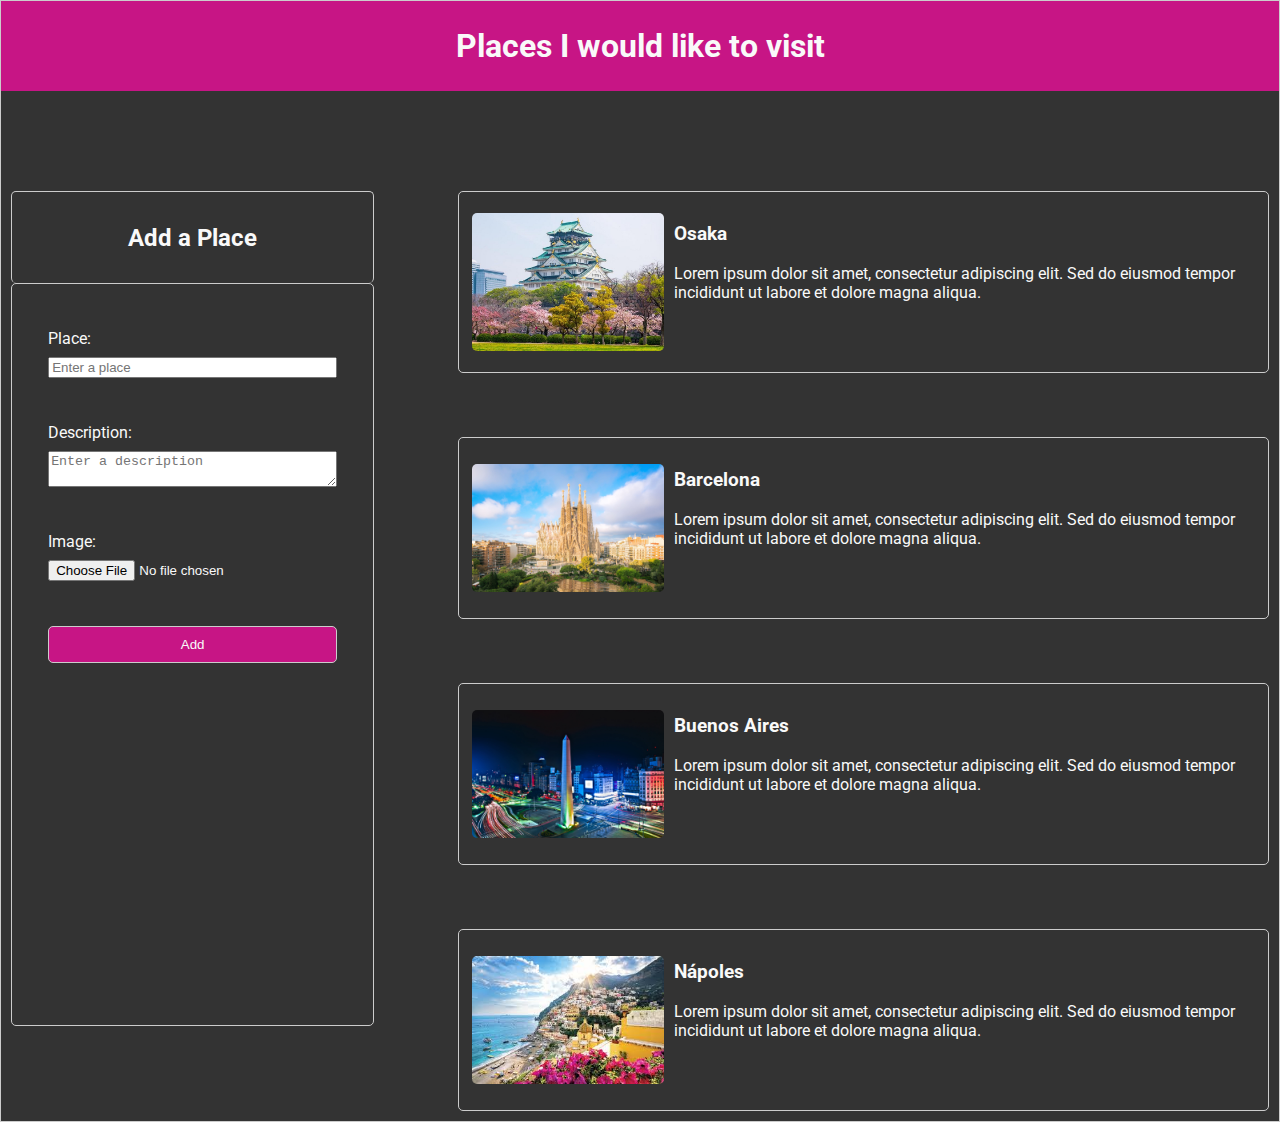
<file: w3_responsive/index.html>
<!DOCTYPE html>
<html lang="en">
<head>
    <meta charset="UTF-8">
    <meta name="viewport" content="width=device-width, initial-scale=1.0">
    <title>Responsive</title>
    <link rel="stylesheet" href="styles.css">
</head>
<body class="container">
    <header class="header"><h1>Places I would like to visit</h1></header>
    <aside class="sidebar">
        <div class="sidebar__search">     
            <h2>Add a Place</h2>
        </div>
        <section class="sidebar__section">
            <form class="sidebar__form" action="#" method="post">
                <div class="form__item">
                    <label for="place">Place:</label>
                    <input type="text" placeholder="Enter a place" name="place" id="place"/>
                </div>
                <div class="form__item">
                    <label for="description">Description:</label>
                    <textarea name="description" id="description" placeholder="Enter a description"></textarea>
                </div>
                <div class="form__item">
                    <label for="image">Image:</label>
                    <input type="file" accept="image/*" name="image" id="image"/>
                </div>
                <button class="form__button" type="submit">Add</button>
            </form>
        </section>
    </aside>
    <main class="main">
        <article class="main__cards">
            <img src="./assets/images/osaka.jpg" alt="" class="main__img">
            <section class="main__text">
                <h3>Osaka</h3>
                <p>
                    Lorem ipsum dolor sit amet, consectetur adipiscing elit. Sed do eiusmod tempor incididunt ut labore et dolore magna aliqua.
                </p>
            </section>
        </article>
        <article class="main__cards">
            <img src="./assets/images/barcelona.jpg" alt="" class="main__img">
            <section class="main__text">
                <h3>Barcelona</h3>
                <p>
                    Lorem ipsum dolor sit amet, consectetur adipiscing elit. Sed do eiusmod tempor incididunt ut labore et dolore magna aliqua.
                </p>
            </section>
        </article>
        <article class="main__cards">
            <img src="./assets/images/buenos_aires.jpg" alt="" class="main__img">
            <section class="main__text">
                <h3>Buenos Aires</h3>
                <p>
                    Lorem ipsum dolor sit amet, consectetur adipiscing elit. Sed do eiusmod tempor incididunt ut labore et dolore magna aliqua.
                </p>
            </section>
        </article>
        <article class="main__cards">
            <img src="./assets/images/napoles.jpg" alt="" class="main__img">
            <section class="main__text">
                <h3>Nápoles</h3>
                <p>
                    Lorem ipsum dolor sit amet, consectetur adipiscing elit. Sed do eiusmod tempor incididunt ut labore et dolore magna aliqua.
                </p>
            </section>
        </article>
    </main>
</body>
</html>
</file>
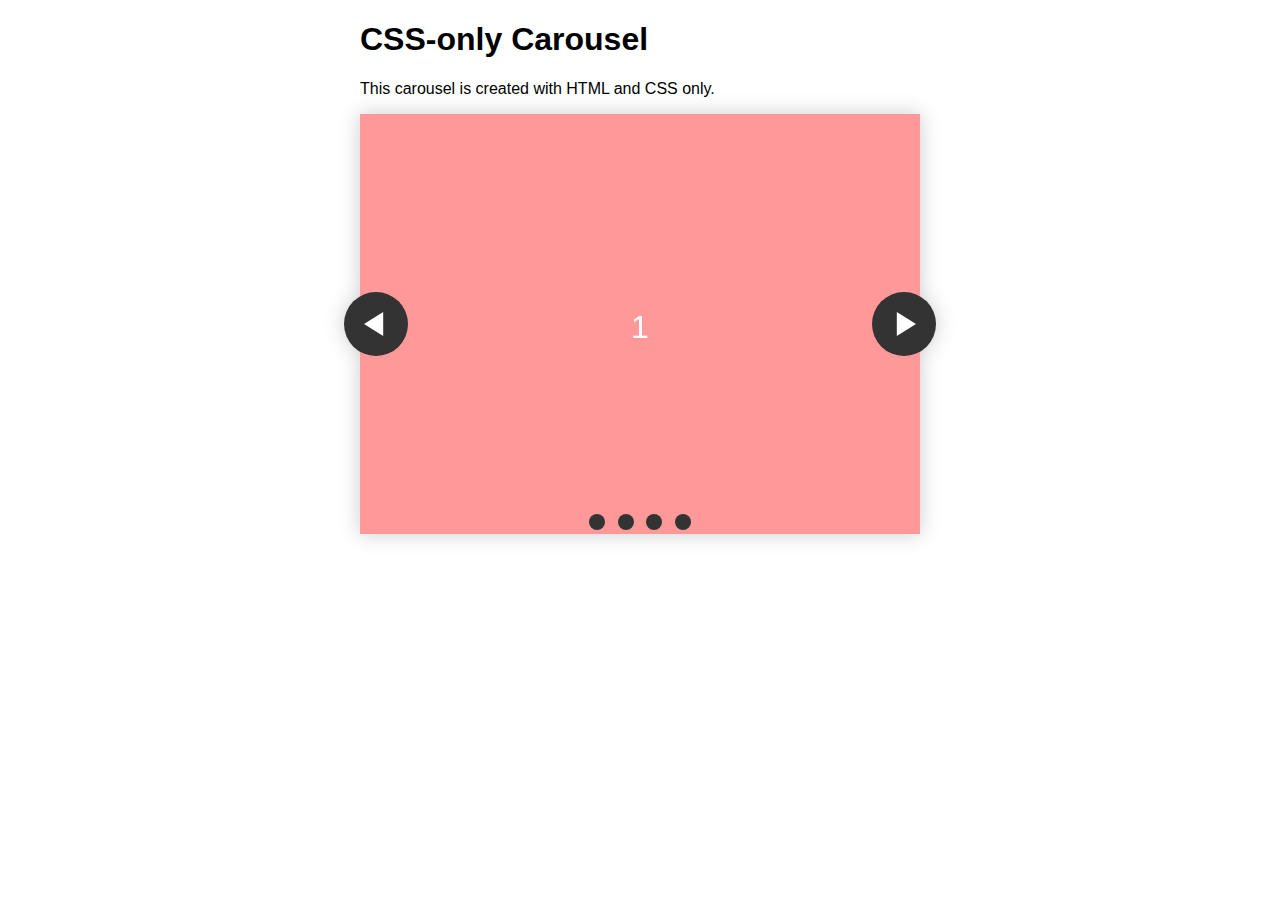
<file: prueba.html>
<!DOCTYPE html>
<html lang="en">
<head>
    <meta charset="UTF-8">
    <meta name="viewport" content="width=device-width, initial-scale=1.0">
    <title>Document</title>
    <link rel="stylesheet" href="prueba.css">
</head>
<body>
    <h1>CSS-only Carousel</h1>

    <p>This carousel is created with HTML and CSS only.</p>

    <section class="carousel" aria-label="Gallery">
        <ol class="carousel__viewport">
            <li id="carousel__slide1"
                tabindex="0"
                class="carousel__slide">
                <div class="carousel__snapper">
                    <a href="#carousel__slide4"
                    class="carousel__prev">Go to last slide</a>
                    <a href="#carousel__slide2"
                    class="carousel__next">Go to next slide</a>
                </div>
            </li>
            <li id="carousel__slide2"
                tabindex="0"
                class="carousel__slide">
                <div class="carousel__snapper"></div>
                    <a href="#carousel__slide1"
                    class="carousel__prev">Go to previous slide</a>
                    <a href="#carousel__slide3"
                    class="carousel__next">Go to next slide</a>
            </li>
            <li id="carousel__slide3"
                tabindex="0"
                class="carousel__slide">
                <div class="carousel__snapper"></div>
                    <a href="#carousel__slide2"
                    class="carousel__prev">Go to previous slide</a>
                    <a href="#carousel__slide4"
                    class="carousel__next">Go to next slide</a>
            </li>
            <li id="carousel__slide4"
                tabindex="0"
                class="carousel__slide">
                <div class="carousel__snapper"></div>
                    <a href="#carousel__slide3"
                    class="carousel__prev">Go to previous slide</a>
                    <a href="#carousel__slide1"
                    class="carousel__next">Go to first slide</a>
            </li>
        </ol>
        <aside class="carousel__navigation">
            <ol class="carousel__navigation-list">
                <li class="carousel__navigation-item">
                    <a href="#carousel__slide1"
                    class="carousel__navigation-button">Go to slide 1</a>
                </li>
                <li class="carousel__navigation-item">
                    <a href="#carousel__slide2"
                    class="carousel__navigation-button">Go to slide 2</a>
                </li>
                <li class="carousel__navigation-item">
                    <a href="#carousel__slide3"
                    class="carousel__navigation-button">Go to slide 3</a>
                </li>
                <li class="carousel__navigation-item">
                <a href="#carousel__slide4"
                    class="carousel__navigation-button">Go to slide 4</a>
                </li>
            </ol>
        </aside>
    </section>
</body>
</html>
</file>
<file: w3_responsive/styles.css>
@import url('https://fonts.googleapis.com/css2?family=Roboto:wght@300;400;500;700&display=swap');

:root {
    --primary-color: mediumvioletred;
    --secondary-color: #f1f1f1;
    --text-color: #f9f9f9;
    --font-family: 'Roboto', sans-serif;
    --border-color: #ccc;
    --background-color: #333;
    --hover-color: rgb(255, 0, 162);
}

    html {
        display: flex;
        align-items: center;
        justify-content: center;
    }
    
    .container {
        font-family: var(--font-family);
        padding: 0;
        margin: 0;
        color: var(--text-color);
        background: var(--background-color);
        display: grid;
        grid-template-columns: 1fr 1fr 1fr;
        grid-template-rows: 10vh 1fr;
        min-height: 100vh;
        grid-template-areas: 
            "nav nav nav"
            "aside main main";
        gap: 10vh 5vw;
        max-width: 1500px;
        width: 100%;
        border: var(--border-color) 1px solid;
    }

    .header {
        background-color: var(--primary-color);
        grid-area: nav;
        justify-items: center;
        align-content: center;
    }
    .sidebar {
        grid-area: aside;
        display: grid;
        grid-template-rows: 10% 115%;
        margin: 10px
    }

    .sidebar__search {
        grid-area: 1 / 1 / 2 / 1;
        border-top: var(--border-color) 1px solid;
        border-left: var(--border-color) 1px solid;
        border-right: var(--border-color) 1px solid;
        border-radius: 5px;
        justify-items: center;
        align-content: center;
    }

    .sidebar__section {
        grid-area: 2 / 1 / -1 / -1;
        height: 70%;
        border: var(--border-color) 1px solid;
        border-radius: 5px;
        display: flex;
        flex-direction: column;
        align-items: center;
    }

    .sidebar__form {
        width: 80%;
        margin: 5vh 0;
        gap: 5vh 5vw;
        display: flex;
        flex-direction: column;
    }

    .form__item {
        display: flex;
        flex-direction: column;
        justify-content: center;
        gap: 1vh;
    }

    .form__button {
        background-color: var(--primary-color);
        color: var(--text-color);
        border: var(--border-color) 1px solid;
        border-radius: 5px;
        padding: 10px;
        cursor: pointer;
        font-weight: 500;
    }

    .form__button:hover {
        background-color: var(--hover-color);
        scale: 1.05;
        transition: scale 0.3s ease, background-color 0.3s ease;
    }

    .main {
        grid-area: main;
        display: grid;
        grid-template-columns: repeat(4, 1fr);
        grid-template-rows: repeat(4, 1fr);
        gap: 5vw 5vh;
        margin: 10px;
    }
    .main__cards {
        grid-area: span 1 / span 4;
        border: var(--border-color) 1px solid;
        border-radius: 5px;
        display: grid;
        grid-template-columns: repeat(4, 1fr);
        height: 20vh;
    }

    .main__img {
        grid-area: 1 / 1 / 2 / 2;
        width: 95%;
        margin: 1vh 1vw;
        border-radius: 5px;
        align-self: center;
    }

    .main__text {
        padding: 2%;
        grid-area: 2 / 2 / -1 / -1;
    }

    /* Responsive Design */
    @media (max-width: 600px) {
        .container {
            grid-template-columns: 1fr;
            grid-template-rows: auto auto;
            grid-template-areas: 
                "main"
                "aside";
            justify-items: center;
            align-items: center;
        }

        .header {
            display: none;
        }
        .main {
            grid-template-columns: 1fr;
            grid-template-rows: repeat(4, auto);
            width: 100%;
            justify-items: center;
            align-content: center;
        }

        /*Cards styles*/
        .main__cards {
            display: flex;
            flex-direction: column;
            width: 80vw;
            height: 30vh;
            object-fit: cover;
        }

        .main__img {
            height: 60%;
        }

        .sidebar {
            margin: 0;
            border: var(--border-color) 1px solid;
            border-radius: 5px;
            width: 100%;
            position: fixed;
            background-color: var(--background-color);
            left: 0;
            right: 0;
            bottom: 0;
        }
        .sidebar__search {
            border: none;
        }
        .sidebar__section {
            display: none;
        }
    }
</file>
<file: prueba.css>
@keyframes tonext {
    75% {
        left: 0;
    }
    95% {
        left: 100%;
    }
    98% {
        left: 100%;
    }
    99% {
        left: 0;
    }
}

@keyframes tostart {
    75% {
        left: 0;
    }
    95% {
        left: -300%;
    }
    98% {
        left: -300%;
    }
    99% {
        left: 0;
    }
}

@keyframes snap {
    96% {
        scroll-snap-align: center;
    }
    97% {
        scroll-snap-align: none;
    }
    99% {
        scroll-snap-align: none;
    }
    100% {
        scroll-snap-align: center;
    }
}

body {
    max-width: 37.5rem;
    margin: 0 auto;
    padding: 0 1.25rem;
    font-family: 'Lato', sans-serif;
}

* {
    box-sizing: border-box;
    scrollbar-color: transparent transparent; /* thumb and track color */
    scrollbar-width: 0px;
}

*::-webkit-scrollbar {
    width: 0;
}

*::-webkit-scrollbar-track {
    background: transparent;
}

*::-webkit-scrollbar-thumb {
    background: transparent;
    border: none;
}

* {
    -ms-overflow-style: none;
}

ol, li {
    list-style: none;
    margin: 0;
    padding: 0;
}

.carousel {
    position: relative;
    padding-top: 75%;
    filter: drop-shadow(0 0 10px #0003);
    perspective: 100px;
}

.carousel__viewport {
    position: absolute;
    top: 0;
    right: 0;
    bottom: 0;
    left: 0;
    display: flex;
    overflow-x: scroll;
    counter-reset: item;
    scroll-behavior: smooth;
    scroll-snap-type: x mandatory;
}

.carousel__slide {
    position: relative;
    flex: 0 0 100%;
    width: 100%;
    background-color: #f99;
    counter-increment: item;
}

.carousel__slide:nth-child(even) {
    background-color: #99f;
}

.carousel__slide:before {
    content: counter(item);
    position: absolute;
    top: 50%;
    left: 50%;
    transform: translate3d(-50%,-40%,70px);
    color: #fff;
    font-size: 2em;
}

.carousel__snapper {
    position: absolute;
    top: 0;
    left: 0;
    width: 100%;
    height: 100%;
    scroll-snap-align: center;
}

@media (hover: hover) {
    .carousel__snapper {
        animation-name: tonext, snap;
        animation-timing-function: ease;
        animation-duration: 4s;
        animation-iteration-count: infinite;
    }

    .carousel__slide:last-child .carousel__snapper {
        animation-name: tostart, snap;
    }
}

@media (prefers-reduced-motion: reduce) {
    .carousel__snapper {
        animation-name: none;
    }
}

.carousel:hover .carousel__snapper,
.carousel:focus-within .carousel__snapper {
    animation-name: none;
}

.carousel__navigation {
    position: absolute;
    right: 0;
    bottom: 0;
    left: 0;
    text-align: center;
}

.carousel__navigation-list,
.carousel__navigation-item {
    display: inline-block;
}

.carousel__navigation-button {
    display: inline-block;
    width: 1.5rem;
    height: 1.5rem;
    background-color: #333;
    background-clip: content-box;
    border: 0.25rem solid transparent;
    border-radius: 50%;
    font-size: 0;
    transition: transform 0.1s;
}

.carousel::before,
.carousel::after,
.carousel__prev,
.carousel__next {
    position: absolute;
    top: 0;
    margin-top: 37.5%;
    width: 4rem;
    height: 4rem;
    transform: translateY(-50%);
    border-radius: 50%;
    font-size: 0;
    outline: 0;
}

.carousel::before,
.carousel__prev {
    left: -1rem;
}

.carousel::after,
.carousel__next {
    right: -1rem;
}

.carousel::before,
.carousel::after {
    content: '';
    z-index: 1;
    background-color: #333;
    background-size: 1.5rem 1.5rem;
    background-repeat: no-repeat;
    background-position: center center;
    color: #fff;
    font-size: 2.5rem;
    line-height: 4rem;
    text-align: center;
    pointer-events: none;
}

.carousel::before {
    background-image: url("data:image/svg+xml,%3Csvg viewBox='0 0 100 100' xmlns='http://www.w3.org/2000/svg'%3E%3Cpolygon points='0,50 80,100 80,0' fill='%23fff'/%3E%3C/svg%3E");
}

.carousel::after {
    background-image: url("data:image/svg+xml,%3Csvg viewBox='0 0 100 100' xmlns='http://www.w3.org/2000/svg'%3E%3Cpolygon points='100,50 20,100 20,0' fill='%23fff'/%3E%3C/svg%3E");
}
</file>
